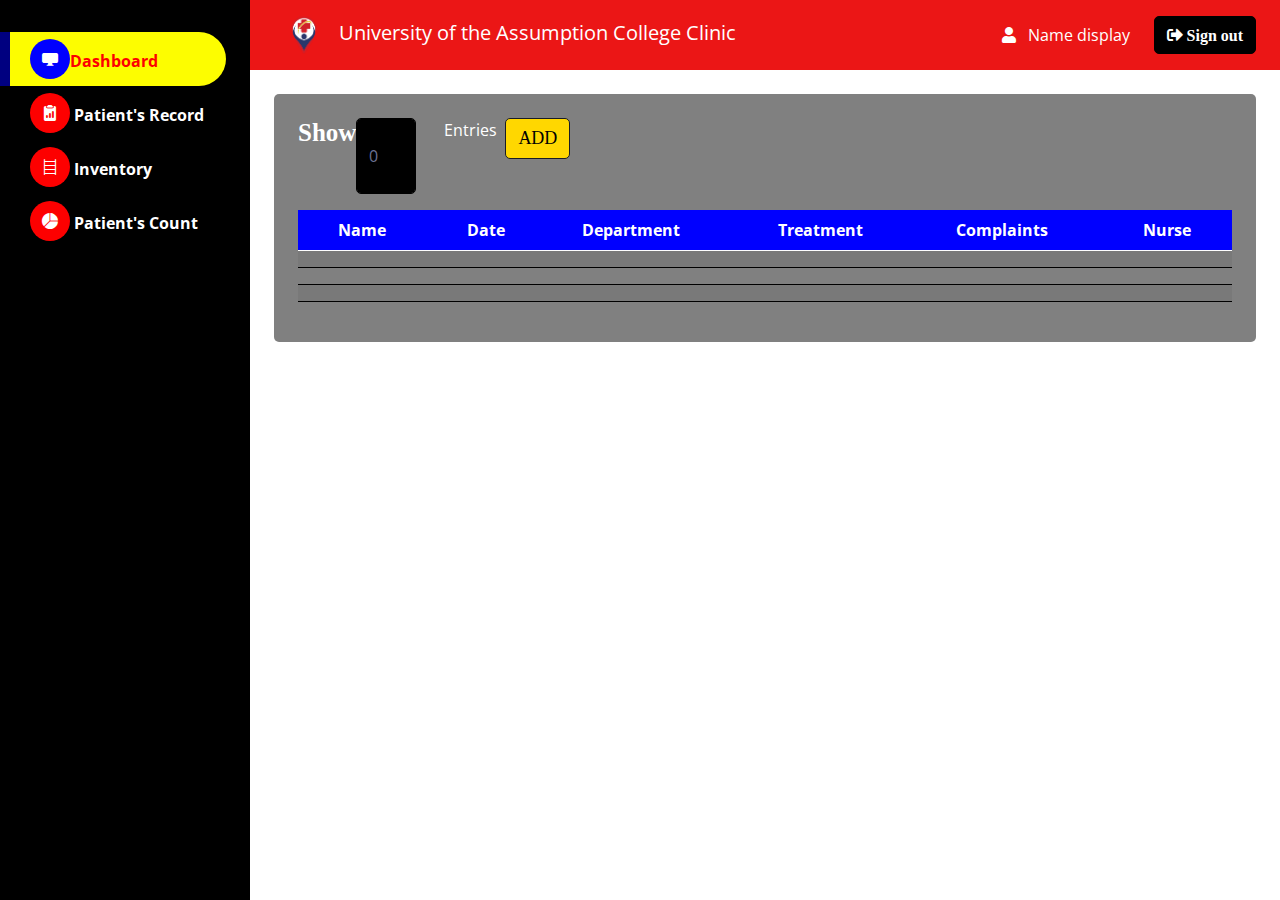
<file: chart.html>
<!DOCTYPE html>
<html lang="en">

<head>
    <meta charset="utf-8">
    <title>UA - Health Track</title>
    <meta content="width=device-width, initial-scale=1.0" name="viewport">
    <meta content="" name="keywords">
    <meta content="" name="description">

    <!-- Favicon -->
    <link href="img/favicon.ico" rel="icon">
    <link rel="stylesheet" href="https://cdn.jsdelivr.net/npm/bootstrap-icons/font/bootstrap-icons.css">

    <!-- Google Web Fonts -->
    <link rel="preconnect" href="https://fonts.googleapis.com">
    <link rel="preconnect" href="https://fonts.gstatic.com" crossorigin>
    <link href="https://fonts.googleapis.com/css2?family=Open+Sans:wght@400;600&family=Roboto:wght@500;700&display=swap" rel="stylesheet"> 
    
    <!-- Icon Font Stylesheet -->
    <link href="https://cdnjs.cloudflare.com/ajax/libs/font-awesome/5.10.0/css/all.min.css" rel="stylesheet">
    <link href="https://cdn.jsdelivr.net/npm/bootstrap-icons@1.4.1/font/bootstrap-icons.css" rel="stylesheet">

    <!-- Libraries Stylesheet -->
    <link href="lib/owlcarousel/assets/owl.carousel.min.css" rel="stylesheet">
    <link href="lib/tempusdominus/css/tempusdominus-bootstrap-4.min.css" rel="stylesheet" />

    <!-- Customized Bootstrap Stylesheet -->
    <link href="css/bootstrap.min.css" rel="stylesheet">

    <!-- Template Stylesheet -->
    <link href="css/style.css" rel="stylesheet">
</head>

<body>
    <div class="container-fluid position-relative d-flex p-0">
        <!-- Spinner Start -->
        <div id="spinner" class="show bg-dark position-fixed translate-middle w-100 vh-100 top-50 start-50 d-flex align-items-center justify-content-center">
            <div class="spinner-border text-primary" style="width: 3rem; height: 3rem;" role="status">
                <span class="sr-only">Loading...</span>
            </div>
        </div>
        <!-- Spinner End -->


        <!-- Sidebar Start -->
        <div class="sidebar pe-4 pb-3" >
            <nav class="navbar bg-transparent navbar-dark">
                <div class="navbar-nav w-100"><br>
                    <a href="index.html" class="nav-item nav-link active"><i class="bi bi-display-fill" style="color: #ffffff"></i>Dashboard</a>
                    <a href="record.html" class="nav-item nav-link"><i class="bi bi-clipboard2-data-fill" style="color: #ffffff"></i> Patient's Record</a>
                    <a href="inventory.html" class="nav-item nav-link"><i class="bi bi-bookshelf" style="color: #ffffff"></i> Inventory</a>
                    <a href="graph.html" class="nav-item nav-link"><i class="bi bi-pie-chart-fill" style="color: #ffffff"></i> Patient's Count</a>
                </div>
            </nav>
        </div>
        <!-- Sidebar End -->


        <!-- Content Start -->
        <div class="content" >
            <!-- Navbar Start -->
            <!-- Navbar Start -->
            <nav class="navbar navbar-expand bg-primary navbar-dark sticky-top px-4 py-0">
                <a href="index.html" class="navbar-brand d-flex d-lg-none me-4">
                    <img src="img\UAH.png" alt="University of the Assumption" height="40">
                </a>
                <a href="index.html" class="navbar-brand d-none d-lg-block">
                    <img src="img\UAH.png" alt="University of the Assumption" height="60" width="auto">
                    <span class="text-white">University of the Assumption College Clinic</span>
                </a>
                <button class="navbar-toggler" type="button" data-bs-toggle="collapse" data-bs-target="#navbarSupportedContent" aria-controls="navbarSupportedContent" aria-expanded="false" aria-label="Toggle navigation">
                    <span class="navbar-toggler-icon"></span>
                </button>
                <div class="collapse navbar-collapse" id="navbarSupportedContent">
                    <div class="d-flex ms-auto align-items-center">
                        <div class="nav-item me-2">
                            <a class="nav-link">
                                <i class="fa fa-user me-2" style="color: #ffffff;"></i>
                                <span class="d-none d-lg-inline-flex" style="color: #ffffff;">Name display</span>
                            </a>
                        </div>
                        <button class="btn btn-dark">
                            <i class="fas fa-sign-out-alt" style="color: #ffffff;"> Sign out</i>
                        </button>
                    </div>
                </div>
            </nav>   
            <!-- Navbar End -->


            <!-- Form Start -->
            <div class="container-fluid pt-4 px-4">
                <div class="rounded p-4" style="background-color: grey">
                  <div class="d-flex justify-content-between">
                    <div class="d-flex">
                      <h6 style="font-family: Times, serif; font-size: 25px;">Show</h6>
                      <input type="number" class="form-control" style="width: 60px" value="0">
                      <span class="px-2" style="color: white; margin-left: 20px;">Entries</span>
                    </div>
                    <div>
                      <button type="button" class="btn btn-outline-secondary"
                       style="margin-right: 890px; background-color: #FFD700; color: black; font-family: 'Times New Roman', Times, serif; font-size: 18px;">ADD</button>
                    </div>
                    <div>
                      <div class="input-group">
                        <input type="text" class="form-control" placeholder="Search" aria-label="Search" aria-describedby="search-addon">
                        <button class="btn btn-outline-white" type="button" id="search-addon" style=" backdrop-filter: blur(50px); color:  red;">
                          <i class="bi bi-search"></i>
                        </button>
                      </div>
                    </div>
                  </div>
                  <div class="table-responsive mt-3">
                    <table class="table table-striped table-hover">
                      <thead>
                        <tr style="background-color: blue;">
                          <th scope="col" style="padding-left: 40px; color: #ffffff;">Name</th>
                          <th scope="col" style="padding-left: 40px; color: #ffffff">Date</th>
                          <th scope="col" style="padding-left: 40px; color: #ffffff">Department</th>
                          <th scope="col" style="padding-left: 40px; color: #ffffff">Treatment</th>
                          <th scope="col" style="padding-left: 40px; color: #ffffff">Complaints</th>
                          <th scope="col" style="padding-left: 40px; color: #ffffff">Nurse</th>
                        </tr>
                      </thead>
                      <tbody>
                        <tr>
                          <th scope="col" style="padding-left: 40px;color: black; "></th>
                          <th scope="col" style="padding-left: 40px; color: black"></th>
                          <th scope="col" style="padding-left: 40px; color: black"></th>
                          <th scope="col" style="padding-left: 40px; color: black"></th>
                          <th scope="col" style="padding-left: 40px; color: black"></th>
                          <th scope="col" style="padding-left: 40px; color: black"></th>
                        </tr>
                        <tr>
                          <th scope="col" style="padding-left: 40px;color: black; "></th>
                          <th scope="col" style="padding-left: 40px; color: black"></th>
                          <th scope="col" style="padding-left: 40px; color: black"></th>
                          <th scope="col" style="padding-left: 40px; color: black"></th>
                          <th scope="col" style="padding-left: 40px; color: black"></th>
                          <th scope="col" style="padding-left: 40px; color: black"></th>
                        </tr>
                        <tr>
                          <th scope="col" style="padding-left: 40px;color: black; "></th>
                          <th scope="col" style="padding-left: 40px; color: black"></th>
                          <th scope="col" style="padding-left: 40px; color: black"></th>
                          <th scope="col" style="padding-left: 40px; color: black"></th>
                          <th scope="col" style="padding-left: 40px; color: black"></th>
                          <th scope="col" style="padding-left: 40px; color: black"></th>
                        </tr>
                      </tbody>
                    </table>
                  </div>
                </div>
              </div>
            <!-- Form End -->
        </div>
        <!-- Content End -->



    <!-- JavaScript Libraries -->
    <script src="https://code.jquery.com/jquery-3.4.1.min.js"></script>
    <script src="https://cdn.jsdelivr.net/npm/bootstrap@5.0.0/dist/js/bootstrap.bundle.min.js"></script>
    <script src="lib/chart/chart.min.js"></script>
    <script src="lib/easing/easing.min.js"></script>
    <script src="lib/waypoints/waypoints.min.js"></script>
    <script src="lib/owlcarousel/owl.carousel.min.js"></script>
    <script src="lib/tempusdominus/js/moment.min.js"></script>
    <script src="lib/tempusdominus/js/moment-timezone.min.js"></script>
    <script src="lib/tempusdominus/js/tempusdominus-bootstrap-4.min.js"></script>

    <!-- Template Javascript -->
    <script src="js/main.js"></script>
</body>

</html>
</file>
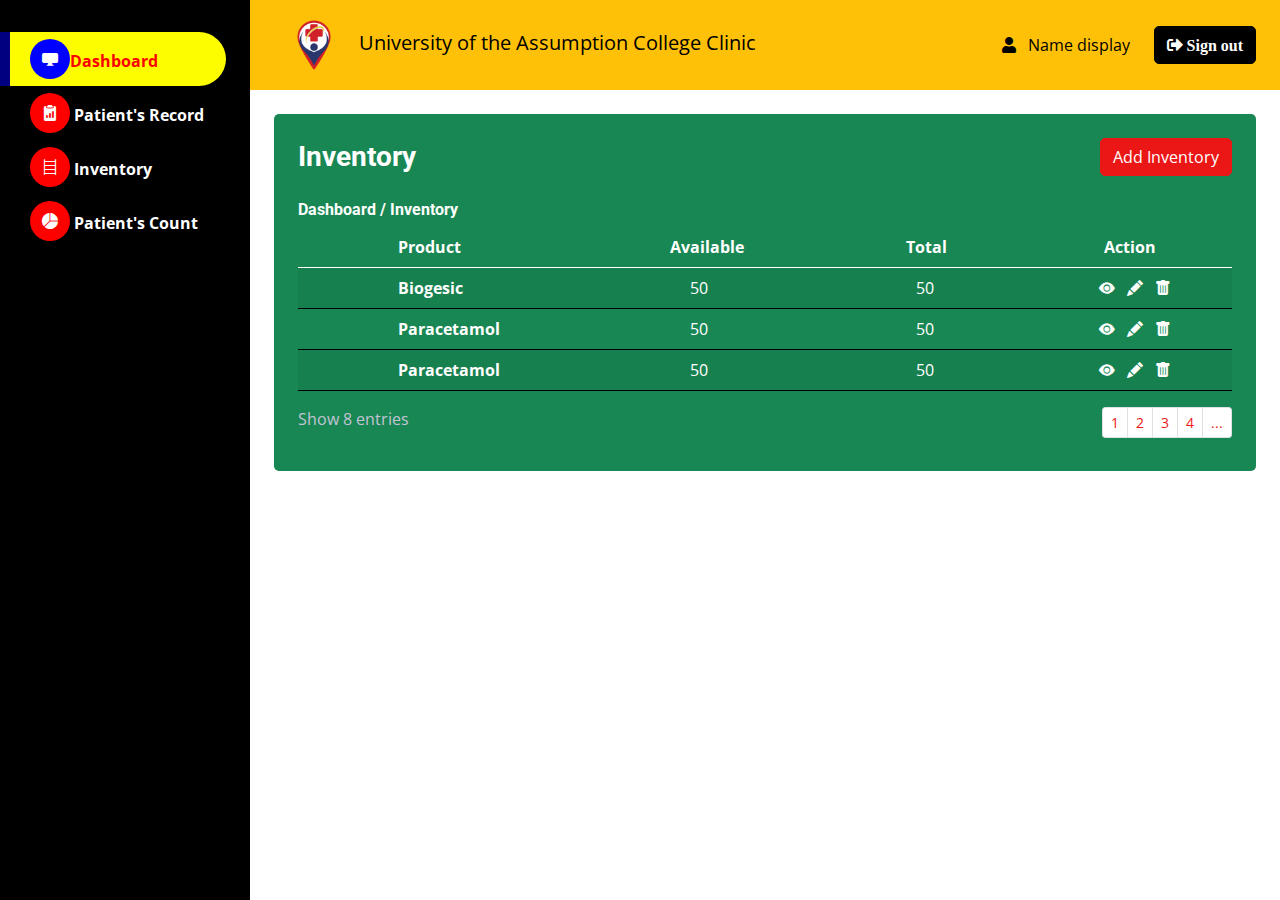
<file: inventory.html>
<!DOCTYPE html>
<html lang="en">

<head>
    <meta charset="utf-8">
    <title>UA - Health Track</title>
    <meta content="width=device-width, initial-scale=1.0" name="viewport">
    <meta content="" name="keywords">
    <meta content="" name="description">

    <!-- Favicon -->
    <link href="img/favicon.ico" rel="icon">
    <link rel="stylesheet" href="https://cdn.jsdelivr.net/npm/bootstrap-icons/font/bootstrap-icons.css">

    <!-- Google Web Fonts -->
    <link rel="preconnect" href="https://fonts.googleapis.com">
    <link rel="preconnect" href="https://fonts.gstatic.com" crossorigin>
    <link href="https://fonts.googleapis.com/css2?family=Open+Sans:wght@400;600&family=Roboto:wght@500;700&display=swap" rel="stylesheet"> 
    
    <!-- Icon Font Stylesheet -->
    <link href="https://cdnjs.cloudflare.com/ajax/libs/font-awesome/5.10.0/css/all.min.css" rel="stylesheet">
    <link href="https://cdn.jsdelivr.net/npm/bootstrap-icons@1.4.1/font/bootstrap-icons.css" rel="stylesheet">

    <!-- Libraries Stylesheet -->
    <link href="lib/owlcarousel/assets/owl.carousel.min.css" rel="stylesheet">
    <link href="lib/tempusdominus/css/tempusdominus-bootstrap-4.min.css" rel="stylesheet" />

    <!-- Customized Bootstrap Stylesheet -->
    <link href="css/bootstrap.min.css" rel="stylesheet">

    <!-- Template Stylesheet -->
    <link href="css/style.css" rel="stylesheet">
</head>

<body>
    <div class="container-fluid position-relative d-flex p-0">
        <!-- Sidebar Start -->
        <div class="sidebar pe-4 pb-3" >
            <nav class="navbar bg-transparent navbar-dark">
                <div class="navbar-nav w-100"> <br>
                    <a href="index.html" class="nav-item nav-link active">
                        <i class="bi bi-display-fill" style="color: #ffffff"></i>Dashboard</a>
                    <a href="record.html" class="nav-item nav-link">
                        <i class="bi bi-clipboard2-data-fill" style="color: #ffffff"></i> Patient's Record</a>
                    <a href="inventory.html" class="nav-item nav-link">
                        <i class="bi bi-bookshelf" style="color: #ffffff"></i> Inventory</a>
                    <a href="graph.html" class="nav-item nav-link">
                        <i class="bi bi-pie-chart-fill" style="color: #ffffff"></i> Patient's Count</a>
                </div>
            </nav>
        </div>
        <!-- Sidebar End -->

        <!-- Content Start -->
        <div class="content" >
            <!-- Navbar Start -->
            <!-- Navbar Start -->
            <nav class="navbar navbar-expand bg-warning navbar-dark sticky-top px-4 py-0">
                <a href="index.html" class="navbar-brand d-flex d-lg-none me-4">
                    <img src="img\UAH.png" alt="University of the Assumption" height="40">
                </a>
                <a href="index.html" class="navbar-brand d-none d-lg-block">
                    <img src="img\UAH.png" alt="University of the Assumption" height="80" width="auto">
                    <span class="text-dark">University of the Assumption College Clinic</span>
                </a>
                <button class="navbar-toggler" type="button" data-bs-toggle="collapse"
                 data-bs-target="#navbarSupportedContent" aria-controls="navbarSupportedContent" 
                 aria-expanded="false" aria-label="Toggle navigation">
                    <span class="navbar-toggler-icon"></span>
                </button>
                <div class="collapse navbar-collapse" id="navbarSupportedContent">
                    <div class="d-flex ms-auto align-items-center">
                        <div class="nav-item me-2">
                            <a class="nav-link">
                                <i class="fa fa-user me-2" style="color: #000000;"></i>
                                <span class="d-none d-lg-inline-flex" style="color: #000000;">Name display</span>
                            </a>
                        </div>
                        <button class="btn btn-dark">
                            <i class="fas fa-sign-out-alt" style="color: #ffffff;"> Sign out</i>
                        </button>
                    </div>
                </div>
            </nav>   
            <!-- Navbar End -->

            <!-- Patients Profile Section Start -->
            <div class="container-fluid pt-4 px-4">
                <div class="bg-success rounded p-4">
                    <div class="d-flex align-items-center justify-content-between mb-4">
                        <h3 class="mb-0">Inventory</h3>
                        <button type="button" class="btn btn-primary">Add Inventory</button>
                    </div>
                    <h6>Dashboard / Inventory</h6>
                    <div class="table-responsive">
                        <table class="table table-striped table-hover">
                            <thead>
                                <tr>
                                    <th scope="col" style="padding-left: 100px;color: #ffffff; ">Product</th>
                                    <th scope="col" style="padding-left: 100px; color: #ffffff;">Available</th>
                                    <th scope="col" style="padding-left: 100px; color: #ffffff;">Total</th>
                                    <th scope="col" style="padding-left: 105px; color: #ffffff;">Action</th>
                                </tr>
                            </thead>
                            <tbody>
                                <tr>
                                    <th scope="row" style="padding-left: 100px; color: #ffffff;">Biogesic</th>
                                    <td style="padding-left: 120px; color: #ffffff;">50</td>
                                    <td style="padding-left: 110px; color: #ffffff;">50</td>
                                    <td style="padding-left: 100px; color: #ffffff;">
                                        <i class="bi bi-eye-fill me-2"></i>
                                        <i class="bi bi-pencil-fill me-2"></i> 
                                        <i class="bi bi-trash-fill"></i>
                                    </td>
                                </tr>
                                <tr>
                                    <th scope="row" style="padding-left: 100px; color: #ffffff;">Paracetamol</th>
                                    <td style="padding-left: 120px; color: #ffffff;">50</td>
                                    <td style="padding-left: 110px; color: #ffffff;">50</td>
                                    <td style="padding-left: 100px; color: #ffffff;">
                                        <i class="bi bi-eye-fill me-2"></i> 
                                        <i class="bi bi-pencil-fill me-2"></i>
                                        <i class="bi bi-trash-fill"></i>
                                    </td>
                                </tr>
                                <tr>
                                    <th scope="row" style="padding-left: 100px; color: #ffffff;">Paracetamol</th>
                                    <td style="padding-left: 120px; color: #ffffff;">50</td>
                                    <td style="padding-left: 110px; color: #ffffff;">50</td>
                                    <td style="padding-left: 100px; color: #ffffff;">
                                        <i class="bi bi-eye-fill me-2"></i> 
                                        <i class="bi bi-pencil-fill me-2"></i>
                                        <i class="bi bi-trash-fill"></i>
                                    </td>
                                </tr>
                            </tbody>
                        </table>
                    </div>
                    <div class="d-flex justify-content-between">
                        <p>Show 8 entries</p>
                        <nav aria-label="Page navigation example">
                            <ul class="pagination pagination-sm mb-0">
                                <li class="page-item"><a class="page-link" href="#">1</a></li>
                                <li class="page-item"><a class="page-link" href="#">2</a></li>
                                <li class="page-item"><a class="page-link" href="#">3</a></li>
                                <li class="page-item"><a class="page-link" href="#">4</a></li>
                                <li class="page-item"><a class="page-link" href="#">...</a></li>
                            </ul>
                        </nav>
                    </div>
                </div>
            </div>
            <!-- Patients Profile Section End -->
        </div>
        <!-- Content End -->
    </div>

    <!-- JavaScript Libraries -->
    <script src="https://code.jquery.com/jquery-3.4.1.min.js"></script>
    <script src="https://cdn.jsdelivr.net/npm/bootstrap@5.0.0/dist/js/bootstrap.bundle.min.js"></script>
    <script src="lib/chart/chart.min.js"></script>
    <script src="lib/easing/easing.min.js"></script>
    <script src="lib/waypoints/waypoints.min.js"></script>
    <script src="lib/owlcarousel/owl.carousel.min.js"></script>
    <script src="lib/tempusdominus/js/moment.min.js"></script>
    <script src="lib/tempusdominus/js/moment-timezone.min.js"></script>
    <script src="lib/tempusdominus/js/tempusdominus-bootstrap-4.min.js"></script>

    <!-- Template Javascript -->
    <script src="js/main.js"></script>
</body>

</html>
</file>
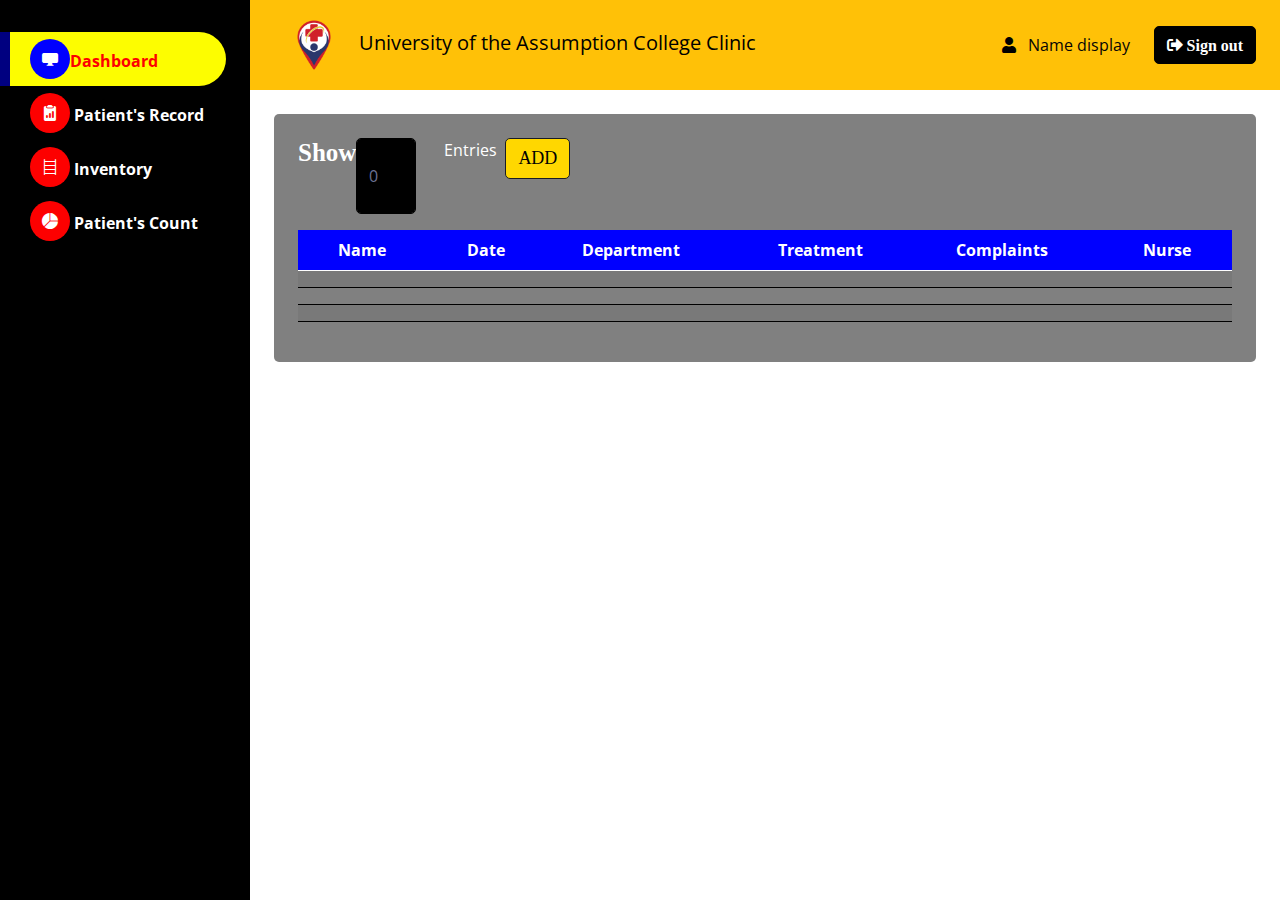
<file: record.html>
<!DOCTYPE html>
<html lang="en">

<head>
    <meta charset="utf-8">
    <title>UA - Health Track</title>
    <meta content="width=device-width, initial-scale=1.0" name="viewport">
    <meta content="" name="keywords">
    <meta content="" name="description">

    <!-- Favicon -->
    <link href="img/favicon.ico" rel="icon">
    <link rel="stylesheet" href="https://cdn.jsdelivr.net/npm/bootstrap-icons/font/bootstrap-icons.css">

    <!-- Google Web Fonts -->
    <link rel="preconnect" href="https://fonts.googleapis.com">
    <link rel="preconnect" href="https://fonts.gstatic.com" crossorigin>
    <link href="https://fonts.googleapis.com/css2?family=Open+Sans:wght@400;600&family=Roboto:wght@500;700&display=swap" rel="stylesheet"> 
    
    <!-- Icon Font Stylesheet -->
    <link href="https://cdnjs.cloudflare.com/ajax/libs/font-awesome/5.10.0/css/all.min.css" rel="stylesheet">
    <link href="https://cdn.jsdelivr.net/npm/bootstrap-icons@1.4.1/font/bootstrap-icons.css" rel="stylesheet">

    <!-- Libraries Stylesheet -->
    <link href="lib/owlcarousel/assets/owl.carousel.min.css" rel="stylesheet">
    <link href="lib/tempusdominus/css/tempusdominus-bootstrap-4.min.css" rel="stylesheet" />

    <!-- Customized Bootstrap Stylesheet -->
    <link href="css/bootstrap.min.css" rel="stylesheet">

    <!-- Template Stylesheet -->
    <link href="css/style.css" rel="stylesheet">
</head>

<body>
    <div class="container-fluid position-relative d-flex p-0">
        <!-- Spinner Start -->
        <div id="spinner" class="show bg-dark position-fixed translate-middle w-100 vh-100 top-50 start-50 d-flex align-items-center justify-content-center">
            <div class="spinner-border text-primary" style="width: 3rem; height: 3rem;" role="status">
                <span class="sr-only">Loading...</span>
            </div>
        </div>
        <!-- Spinner End -->


        <!-- Sidebar Start -->
        <div class="sidebar pe-4 pb-3" >
            <nav class="navbar bg-transparent navbar-dark">
                <div class="navbar-nav w-100"><br>
                    <a href="index.html" class="nav-item nav-link active"><i class="bi bi-display-fill" style="color: #ffffff"></i>Dashboard</a>
                    <a href="record.html" class="nav-item nav-link"><i class="bi bi-clipboard2-data-fill" style="color: #ffffff"></i> Patient's Record</a>
                    <a href="inventory.html" class="nav-item nav-link"><i class="bi bi-bookshelf" style="color: #ffffff"></i> Inventory</a>
                    <a href="graph.html" class="nav-item nav-link"><i class="bi bi-pie-chart-fill" style="color: #ffffff"></i> Patient's Count</a>
                </div>
            </nav>
        </div>
        <!-- Sidebar End -->


        <!-- Content Start -->
        <div class="content" >
            <!-- Navbar Start -->
            <!-- Navbar Start -->
            <nav class="navbar navbar-expand bg-warning navbar-dark sticky-top px-4 py-0">
                <a href="index.html" class="navbar-brand d-flex d-lg-none me-4">
                    <img src="img\UAH.png" alt="University of the Assumption" height="40">
                </a>
                <a href="index.html" class="navbar-brand d-none d-lg-block">
                    <img src="img\UAH.png" alt="University of the Assumption" height="80" width="auto">
                    <span class="text-dark">University of the Assumption College Clinic</span>
                </a>
                <button class="navbar-toggler" type="button" data-bs-toggle="collapse" data-bs-target="#navbarSupportedContent" aria-controls="navbarSupportedContent" aria-expanded="false" aria-label="Toggle navigation">
                    <span class="navbar-toggler-icon"></span>
                </button>
                <div class="collapse navbar-collapse" id="navbarSupportedContent">
                    <div class="d-flex ms-auto align-items-center">
                        <div class="nav-item me-2">
                            <a class="nav-link">
                                <i class="fa fa-user me-2" style="color: #000000;"></i>
                                <span class="d-none d-lg-inline-flex" style="color: #050505;">Name display</span>
                            </a>
                        </div>
                        <button class="btn btn-dark">
                            <i class="fas fa-sign-out-alt" style="color: #ffffff;"> Sign out</i>
                        </button>
                    </div>
                </div>
            </nav>   
            <!-- Navbar End -->


            <!-- Form Start -->
            <div class="container-fluid pt-4 px-4">
                <div class="rounded p-4" style="background-color: grey">
                  <div class="d-flex justify-content-between">
                    <div class="d-flex">
                      <h6 style="font-family: Times, serif; font-size: 25px;">Show</h6>
                      <input type="number" class="form-control" style="width: 60px" value="0">
                      <span class="px-2" style="color: white; margin-left: 20px;">Entries</span>
                    </div>
                    <div>
                      <button type="button" class="btn btn-outline-secondary"
                       style="margin-right: 890px; background-color: #FFD700; color: black; font-family: 'Times New Roman', Times, serif; font-size: 18px;">ADD</button>
                    </div>
                    <div>
                      <div class="input-group">
                        <input type="text" class="form-control" placeholder="Search" aria-label="Search" aria-describedby="search-addon">
                        <button class="btn btn-outline-white" type="button" id="search-addon" style=" backdrop-filter: blur(50px); color:  red;">
                          <i class="bi bi-search"></i>
                        </button>
                      </div>
                    </div>
                  </div>
                  <div class="table-responsive mt-3">
                    <table class="table table-striped table-hover">
                      <thead>
                        <tr style="background-color: blue;">
                          <th scope="col" style="padding-left: 40px; color: #ffffff;">Name</th>
                          <th scope="col" style="padding-left: 40px; color: #ffffff">Date</th>
                          <th scope="col" style="padding-left: 40px; color: #ffffff">Department</th>
                          <th scope="col" style="padding-left: 40px; color: #ffffff">Treatment</th>
                          <th scope="col" style="padding-left: 40px; color: #ffffff">Complaints</th>
                          <th scope="col" style="padding-left: 40px; color: #ffffff">Nurse</th>
                        </tr>
                      </thead>
                      <tbody>
                        <tr>
                          <th scope="col" style="padding-left: 40px;color: black; "></th>
                          <th scope="col" style="padding-left: 40px; color: black"></th>
                          <th scope="col" style="padding-left: 40px; color: black"></th>
                          <th scope="col" style="padding-left: 40px; color: black"></th>
                          <th scope="col" style="padding-left: 40px; color: black"></th>
                          <th scope="col" style="padding-left: 40px; color: black"></th>
                        </tr>
                        <tr>
                          <th scope="col" style="padding-left: 40px;color: black; "></th>
                          <th scope="col" style="padding-left: 40px; color: black"></th>
                          <th scope="col" style="padding-left: 40px; color: black"></th>
                          <th scope="col" style="padding-left: 40px; color: black"></th>
                          <th scope="col" style="padding-left: 40px; color: black"></th>
                          <th scope="col" style="padding-left: 40px; color: black"></th>
                        </tr>
                        <tr>
                          <th scope="col" style="padding-left: 40px;color: black; "></th>
                          <th scope="col" style="padding-left: 40px; color: black"></th>
                          <th scope="col" style="padding-left: 40px; color: black"></th>
                          <th scope="col" style="padding-left: 40px; color: black"></th>
                          <th scope="col" style="padding-left: 40px; color: black"></th>
                          <th scope="col" style="padding-left: 40px; color: black"></th>
                        </tr>
                      </tbody>
                    </table>
                  </div>
                </div>
              </div>
            <!-- Form End -->
        </div>
        <!-- Content End -->



    <!-- JavaScript Libraries -->
    <script src="https://code.jquery.com/jquery-3.4.1.min.js"></script>
    <script src="https://cdn.jsdelivr.net/npm/bootstrap@5.0.0/dist/js/bootstrap.bundle.min.js"></script>
    <script src="lib/chart/chart.min.js"></script>
    <script src="lib/easing/easing.min.js"></script>
    <script src="lib/waypoints/waypoints.min.js"></script>
    <script src="lib/owlcarousel/owl.carousel.min.js"></script>
    <script src="lib/tempusdominus/js/moment.min.js"></script>
    <script src="lib/tempusdominus/js/moment-timezone.min.js"></script>
    <script src="lib/tempusdominus/js/tempusdominus-bootstrap-4.min.js"></script>

    <!-- Template Javascript -->
    <script src="js/main.js"></script>
</body>

</html>
</file>
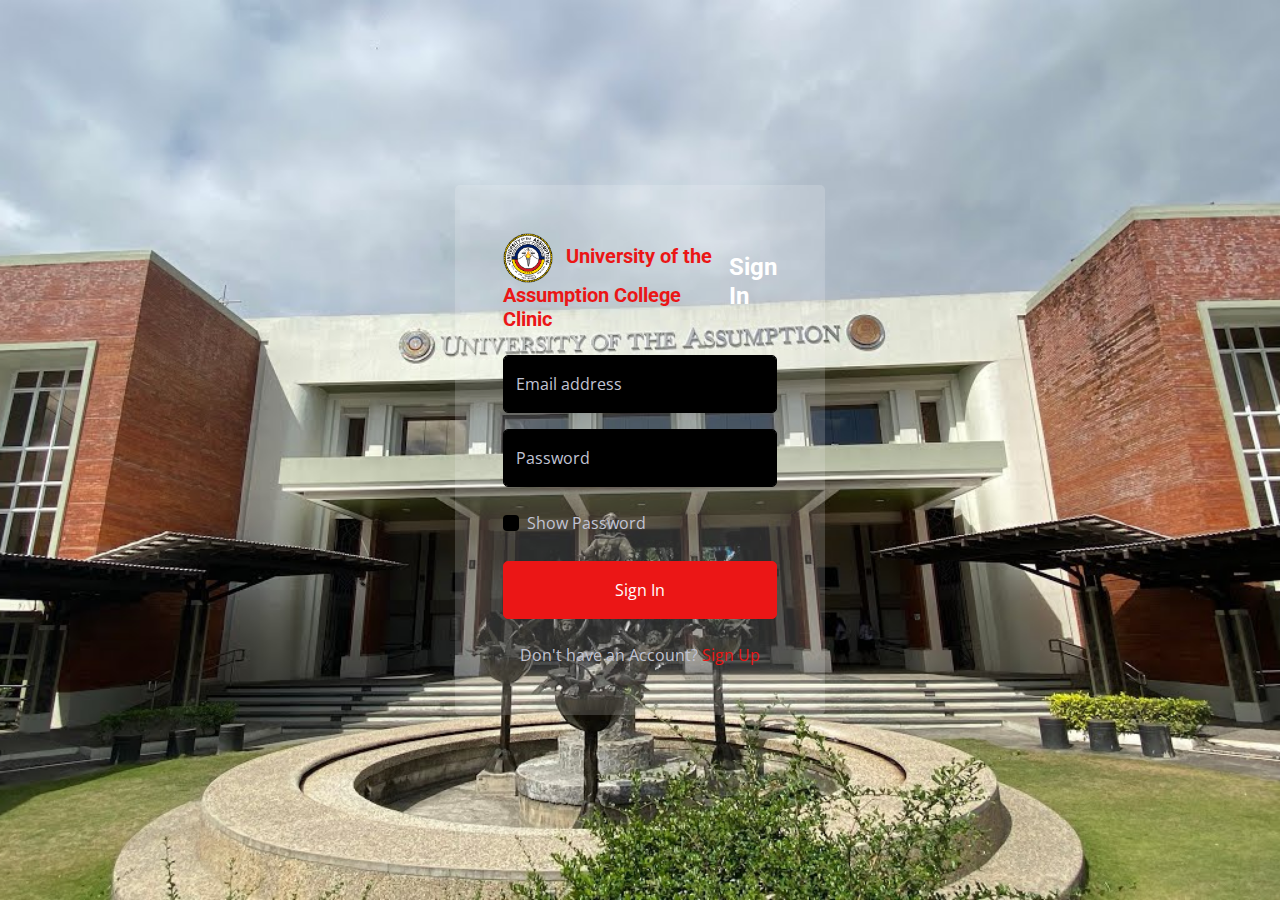
<file: signin.html>
<!DOCTYPE html>
<html lang="en">

<head>
    <meta charset="utf-8">
    <title>UA - Health Track</title>
    <meta content="width=device-width, initial-scale=1.0" name="viewport">
    <meta content="" name="keywords">
    <meta content="" name="description">

    <!-- Favicon -->
    <link href="img/favicon.ico" rel="icon">

    <!-- Google Web Fonts -->
    <link rel="preconnect" href="https://fonts.googleapis.com">
    <link rel="preconnect" href="https://fonts.gstatic.com" crossorigin>
    <link href="https://fonts.googleapis.com/css2?family=Open+Sans:wght@400;600&family=Roboto:wght@500;700&display=swap" rel="stylesheet"> 
    
    <!-- Icon Font Stylesheet -->
    <link href="https://cdnjs.cloudflare.com/ajax/libs/font-awesome/5.10.0/css/all.min.css" rel="stylesheet">
    <link href="https://cdn.jsdelivr.net/npm/bootstrap-icons@1.4.1/font/bootstrap-icons.css" rel="stylesheet">

    <!-- Libraries Stylesheet -->
    <link href="lib/owlcarousel/assets/owl.carousel.min.css" rel="stylesheet">
    <link href="lib/tempusdominus/css/tempusdominus-bootstrap-4.min.css" rel="stylesheet" />

    <!-- Customized Bootstrap Stylesheet -->
    <link href="css/bootstrap.min.css" rel="stylesheet">

    <!-- Template Stylesheet -->
    <link href="css/style.css" rel="stylesheet">
</head>

<body>
    <div class="container-fluid position-relative d-flex p-0">
        <!-- Spinner Start -->
        <div id="spinner" class="show bg-dark position-fixed translate-middle w-100 vh-100 top-50 start-50 d-flex align-items-center justify-content-center">
            <div class="spinner-border text-primary" style="width: 3rem; height: 3rem;" role="status">
                <span class="visually-hidden">Loading...</span>
            </div>
        </div>
        <!-- Spinner End -->


        <!-- Sign In Start -->
        <div class="container-fluid" style="background: url('img/UA.jpg') no-repeat center center; background-size: cover;">
            <div class="row h-100 align-items-center justify-content-center" style="min-height: 100vh;">
                <div class="col-12 col-sm-8 col-md-6 col-lg-5 col-xl-4">
                    <div class="bg-secondary rounded p-4 p-sm-5 my-4 mx-3">
                        <div class="d-flex align-items-center justify-content-between mb-3">
                            <h5 class="text-primary">
                                <img src="img/UA-Logo.png" alt="UA College Clinic Logo" style="height: 50px; margin-right: 8px;">
                                University of the Assumption College Clinic</h5>
                            <h4>Sign In</h4>
                        </div>
                        <form action="signin.php" method="post">
                            <div class="form-floating mb-3">
                                <input type="email" class="form-control" id="floatingInput" name="email" placeholder="name@example.com" required>
                                <label for="floatingInput">Email address</label>
                            </div>
                            <div class="form-floating mb-4">
                                <input type="password" class="form-control" id="floatingPassword" name="password" placeholder="Password" required>
                                <label for="floatingPassword">Password</label>
                            </div>
                            <div class="d-flex align-items-center justify-content-between mb-4">
                                <div class="form-check">
                                    <input type="checkbox" class="form-check-input" id="exampleCheck1" onclick="togglePassword()">
                                    <label class="form-check-label" for="exampleCheck1">Show Password</label>
                                </div>
                            </div>
                            <button type="submit" class="btn btn-primary py-3 w-100 mb-4">Sign In</button>
                            <p class="text-center mb-0">Don't have an Account? <a href="signup.html">Sign Up</a></p>
                        </form>
                    </div>
                </div>
            </div>
        </div>
        <!-- Sign In End -->
    </div>

    <!-- JavaScript Libraries -->
    <script src="https://code.jquery.com/jquery-3.4.1.min.js"></script>
    <script src="https://cdn.jsdelivr.net/npm/bootstrap@5.0.0/dist/js/bootstrap.bundle.min.js"></script>
    <script src="lib/chart/chart.min.js"></script>
    <script src="lib/easing/easing.min.js"></script>
    <script src="lib/waypoints/waypoints.min.js"></script>
    <script src="lib/owlcarousel/owl.carousel.min.js"></script>
    <script src="lib/tempusdominus/js/moment.min.js"></script>
    <script src="lib/tempusdominus/js/moment-timezone.min.js"></script>
    <script src="lib/tempusdominus/js/tempusdominus-bootstrap-4.min.js"></script>

    <!-- Template Javascript -->
    <script src="js/main.js"></script>

    <!-- Show Password Script -->
    <script>
        function togglePassword() {
            const passwordInput = document.getElementById("floatingPassword");
            passwordInput.type = passwordInput.type === "password" ? "text" : "password";
        }
    </script>
</body>

</html>
</file>
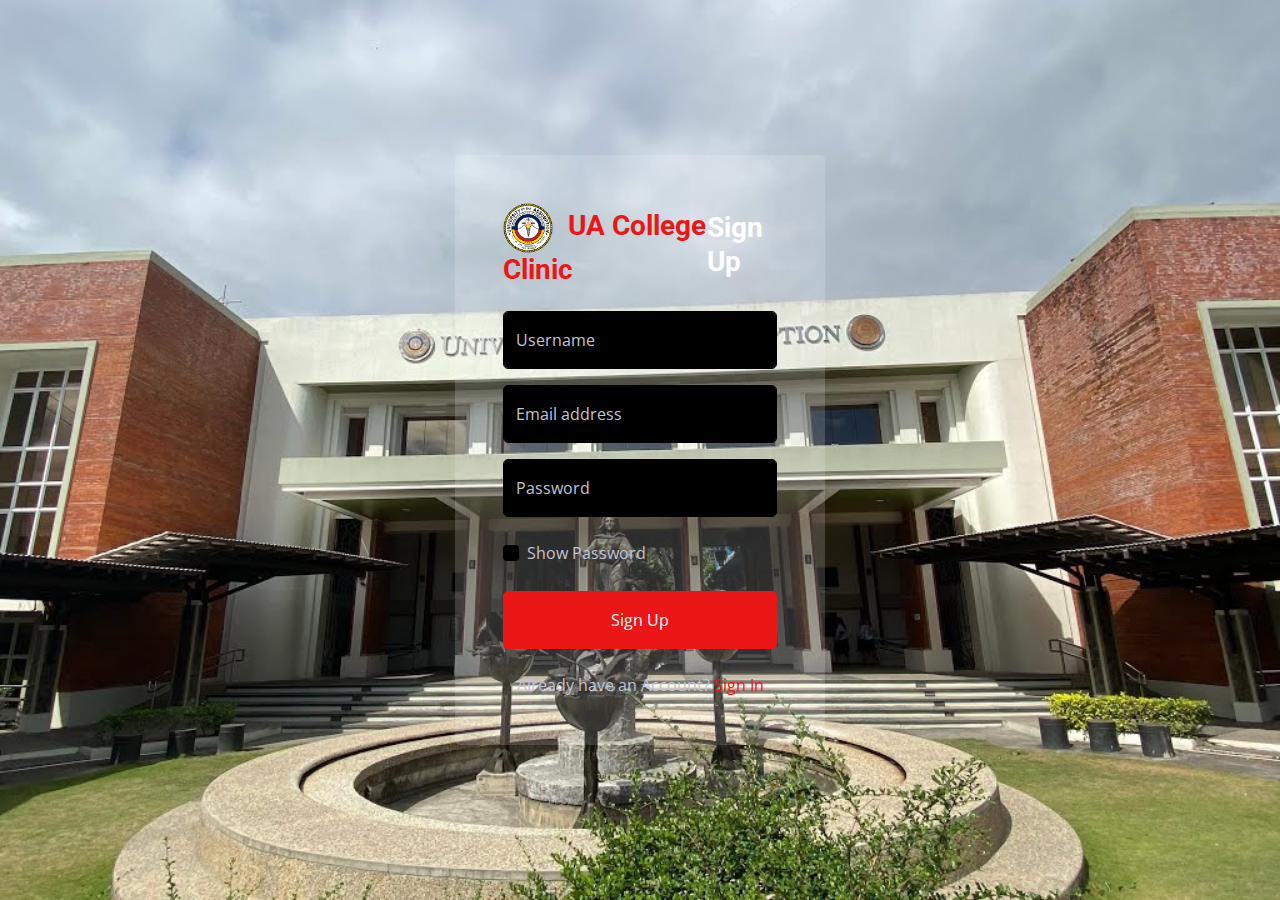
<file: signup.html>
<!DOCTYPE html>
<html lang="en">

<head>
    <meta charset="utf-8">
    <title>UA - Health Track</title>
    <meta name="viewport" content="width=device-width, initial-scale=1.0">
    <meta name="keywords" content="UA Health Track, Clinic, Signup">
    <meta name="description" content="Sign up for UA Health Track.">

    <!-- Favicon -->
    <link href="img/favicon.ico" rel="icon">

    <!-- Google Web Fonts -->
    <link rel="preconnect" href="https://fonts.googleapis.com">
    <link rel="preconnect" href="https://fonts.gstatic.com" crossorigin>
    <link href="https://fonts.googleapis.com/css2?family=Open+Sans:wght@400;600&family=Roboto:wght@500;700&display=swap" rel="stylesheet">

    <!-- Icon Font Stylesheet -->
    <link href="https://cdnjs.cloudflare.com/ajax/libs/font-awesome/5.10.0/css/all.min.css" rel="stylesheet">
    <link href="https://cdn.jsdelivr.net/npm/bootstrap-icons@1.4.1/font/bootstrap-icons.css" rel="stylesheet">

    <!-- Libraries Stylesheet -->
    <link href="lib/owlcarousel/assets/owl.carousel.min.css" rel="stylesheet">
    <link href="lib/tempusdominus/css/tempusdominus-bootstrap-4.min.css" rel="stylesheet">

    <!-- Customized Bootstrap Stylesheet -->
    <link href="css/bootstrap.min.css" rel="stylesheet">

    <!-- Template Stylesheet -->
    <link href="css/style.css" rel="stylesheet">
</head>

<body>
    <div class="container-fluid position-relative d-flex p-0">
        <!-- Spinner Start -->
        <div id="spinner" class="show bg-dark position-fixed translate-middle w-100 vh-100 top-50 start-50 d-flex align-items-center justify-content-center">
            <div class="spinner-border text-primary" style="width: 3rem; height: 3rem;" role="status">
                <span class="visually-hidden">Loading...</span>
            </div>
        </div>
        <!-- Spinner End -->

        <!-- Sign Up Start -->
        <div class="container-fluid" style="background: url('img/UA.jpg') no-repeat center center; background-size: cover;">
            <div class="row h-100 align-items-center justify-content-center" style="min-height: 100vh;">
                <div class="col-12 col-sm-8 col-md-6 col-lg-5 col-xl-4">
                    <div class="bg-secondary rounded p-4 p-sm-5 my-4 mx-3">
                        <div class="d-flex align-items-center justify-content-between mb-3">
                            <h3 class="text-primary">
                                <img src="img/UA-Logo.png" alt="UA College Clinic Logo" style="height: 50px; margin-right: 8px;">
                                UA College Clinic
                            </h3>
                            <h3>Sign Up</h3>
                        </div>
                        <form>
                            <div class="form-floating mb-3">
                                <input type="text" class="form-control" id="floatingText" placeholder="jhondoe" required>
                                <label for="floatingText">Username</label>
                            </div>
                            <div class="form-floating mb-3">
                                <input type="email" class="form-control" id="floatingInput" placeholder="name@example.com" required>
                                <label for="floatingInput">Email address</label>
                            </div>
                            <div class="form-floating mb-4">
                                <input type="password" class="form-control" id="floatingPassword" placeholder="Password" required>
                                <label for="floatingPassword">Password</label>
                            </div>
                            <div class="d-flex align-items-center justify-content-between mb-4">
                                <div class="form-check">
                                    <input type="checkbox" class="form-check-input" id="exampleCheck1" onclick="togglePassword()">
                                    <label class="form-check-label" for="exampleCheck1">Show Password</label>
                                </div>
                            </div>
                            <button type="submit" class="btn btn-primary py-3 w-100 mb-4">Sign Up</button>
                        </form>
                        <p class="text-center mb-0">Already have an Account? <a href="signin.html">Sign In</a></p>
                    </div>
                </div>
            </div>
        </div>
        <!-- Sign Up End -->
    </div>

    <!-- JavaScript Libraries -->
    <script src="https://code.jquery.com/jquery-3.4.1.min.js"></script>
    <script src="https://cdn.jsdelivr.net/npm/bootstrap@5.0.0/dist/js/bootstrap.bundle.min.js"></script>
    <script src="lib/chart/chart.min.js"></script>
    <script src="lib/easing/easing.min.js"></script>
    <script src="lib/waypoints/waypoints.min.js"></script>
    <script src="lib/owlcarousel/owl.carousel.min.js"></script>
    <script src="lib/tempusdominus/js/moment.min.js"></script>
    <script src="lib/tempusdominus/js/moment-timezone.min.js"></script>
    <script src="lib/tempusdominus/js/tempusdominus-bootstrap-4.min.js"></script>

    <!-- Template Javascript -->
    <script src="js/main.js"></script>

    <!-- Show Password Script -->
    <script>
        function togglePassword() {
            const passwordInput = document.getElementById("floatingPassword");
            passwordInput.type = passwordInput.type === "password" ? "text" : "password";
        }
    </script>
</body>

</html>
</file>
<file: css/style.css>
/********** Template CSS **********/
:root {
    --primary: #fd0000;
    --secondary: #000080;
    --light: #fdfd00;
    --dark: #ffffff;
}

/*** Spinner ***/
#spinner {
    opacity: 0;
    visibility: hidden;
    transition: opacity .5s ease-out, visibility 0s linear .5s;
    z-index: 99999;
}

#spinner.show {
    transition: opacity .5s ease-out, visibility 0s linear 0s;
    visibility: visible;
    opacity: 1;
}

/*** Button ***/
.btn {
    transition: .5s;
}

.btn-square {
    width: 38px;
    height: 38px;
}

.btn-sm-square {
    width: 32px;
    height: 32px;
}

.btn-lg-square {
    width: 48px;
    height: 48px;
}

.btn-square,
.btn-sm-square,
.btn-lg-square {
    padding: 0;
    display: inline-flex;
    align-items: center;
    justify-content: center;
    font-weight: normal;
    border-radius: 50px;
}


/*** Layout ***/
.sidebar {
    position: fixed;
    top: 0;
    left: 0;
    bottom: 0;
    width: 250px;
    height: 100vh;
    overflow-y: auto;
    background: black;
    transition: 0.5s;
    z-index: 999;
}

.content {
    margin-left: 250px;
    min-height: 100vh;
    background: var(--dark);
    transition: 0.5s;
}

@media (min-width: 992px) {
    .sidebar {
        margin-left: 0;
    }

    .sidebar.open {
        margin-left: -250px;
    }

    .content {
        width: calc(100% - 250px);
    }

    .content.open {
        width: 100%;
        margin-left: 0;
    }
}

@media (max-width: 991.98px) {
    .sidebar {
        margin-left: -250px;
    }

    .sidebar.open {
        margin-left: 0;
    }

    .content {
        width: 100%;
        margin-left: 0;
    }
}


/*** Navbar ***/
.sidebar .navbar .navbar-nav .nav-link {
    padding: 7px 20px;
    color: white;
    font-weight: bold;
    border-left: 10px solid transparent;
    border-radius: 0 30px 30px 0;
    outline: none;
    font-size: 16px;
}
/* Side bar clor for font etc... */
.sidebar .navbar .navbar-nav .nav-link:hover,
.sidebar .navbar .navbar-nav .nav-link.active {
    color: var(--primary);
    background: var(--light);
    border-color: var(--secondary);
}

.sidebar .navbar .navbar-nav .nav-link i {
    width: 40px;
    height: 40px;
    display: inline-flex;
    align-items: center;
    justify-content: center;
    background: var(--primary);
    border-radius: 40px;
}

.sidebar .navbar .navbar-nav .nav-link:hover i,
.sidebar .navbar .navbar-nav .nav-link.active i {
    background: blue;
}

.sidebar .navbar .dropdown-toggle::after {
    position: absolute;
    top: 15px;
    right: 15px;
    border: none;
    content: "\f107";
    font-family: "Font Awesome 5 Free";
    font-weight: 900;
    transition: .5s;
}

.sidebar .navbar .dropdown-toggle[aria-expanded=true]::after {
    transform: rotate(-180deg);
}

.sidebar .navbar .dropdown-item {
    padding-left: 25px;
    border-radius: 0 30px 30px 0;
    color: var(--primary);
}

.sidebar .navbar .dropdown-item:hover,
.sidebar .navbar .dropdown-item.active {
    background: var(--primary);
}

.content .navbar .navbar-nav .nav-link {
    margin-left: 25px;
    padding: 12px 0;
    color: var(--light);
    outline: none;
}

.content .navbar .navbar-nav .nav-link:hover,
.content .navbar .navbar-nav .nav-link.active {
    color: var(--primary);
}

.content .navbar .sidebar-toggler,
.content .navbar .navbar-nav .nav-link i {
    width: 40px;
    height: 40px;
    display: inline-flex;
    align-items: center;
    justify-content: center;
    background: var(--secondary);
    border-radius: 40px;
}

.content .navbar .dropdown-item {
    color: var(--light);
}

.content .navbar .dropdown-item:hover,
.content .navbar .dropdown-item.active {
    background: var(--primary);
}

.content .navbar .dropdown-toggle::after {
    margin-left: 6px;
    vertical-align: middle;
    border: none;
    content: "\f107";
    font-family: "Font Awesome 5 Free";
    font-weight: 900;
    transition: .5s;
}

.content .navbar .dropdown-toggle[aria-expanded=true]::after {
    transform: rotate(-180deg);
}

@media (max-width: 575.98px) {
    .content .navbar .navbar-nav .nav-link {
        margin-left: 15px;
    }
}


/*** Date Picker ***/
.bootstrap-datetimepicker-widget.bottom {
    top: auto !important;
}

.bootstrap-datetimepicker-widget .table * {
    border-bottom-width: 0px;
}

.bootstrap-datetimepicker-widget .table th {
    font-weight: 500;
}

.bootstrap-datetimepicker-widget.dropdown-menu {
    padding: 10px;
    border-radius: 2px;
}

.bootstrap-datetimepicker-widget table td.active,
.bootstrap-datetimepicker-widget table td.active:hover {
    background: var(--primary);
}

.bootstrap-datetimepicker-widget table td.today::before {
    border-bottom-color: var(--primary);
}

.form-control::placeholder {
    color: white;
}
</file>
